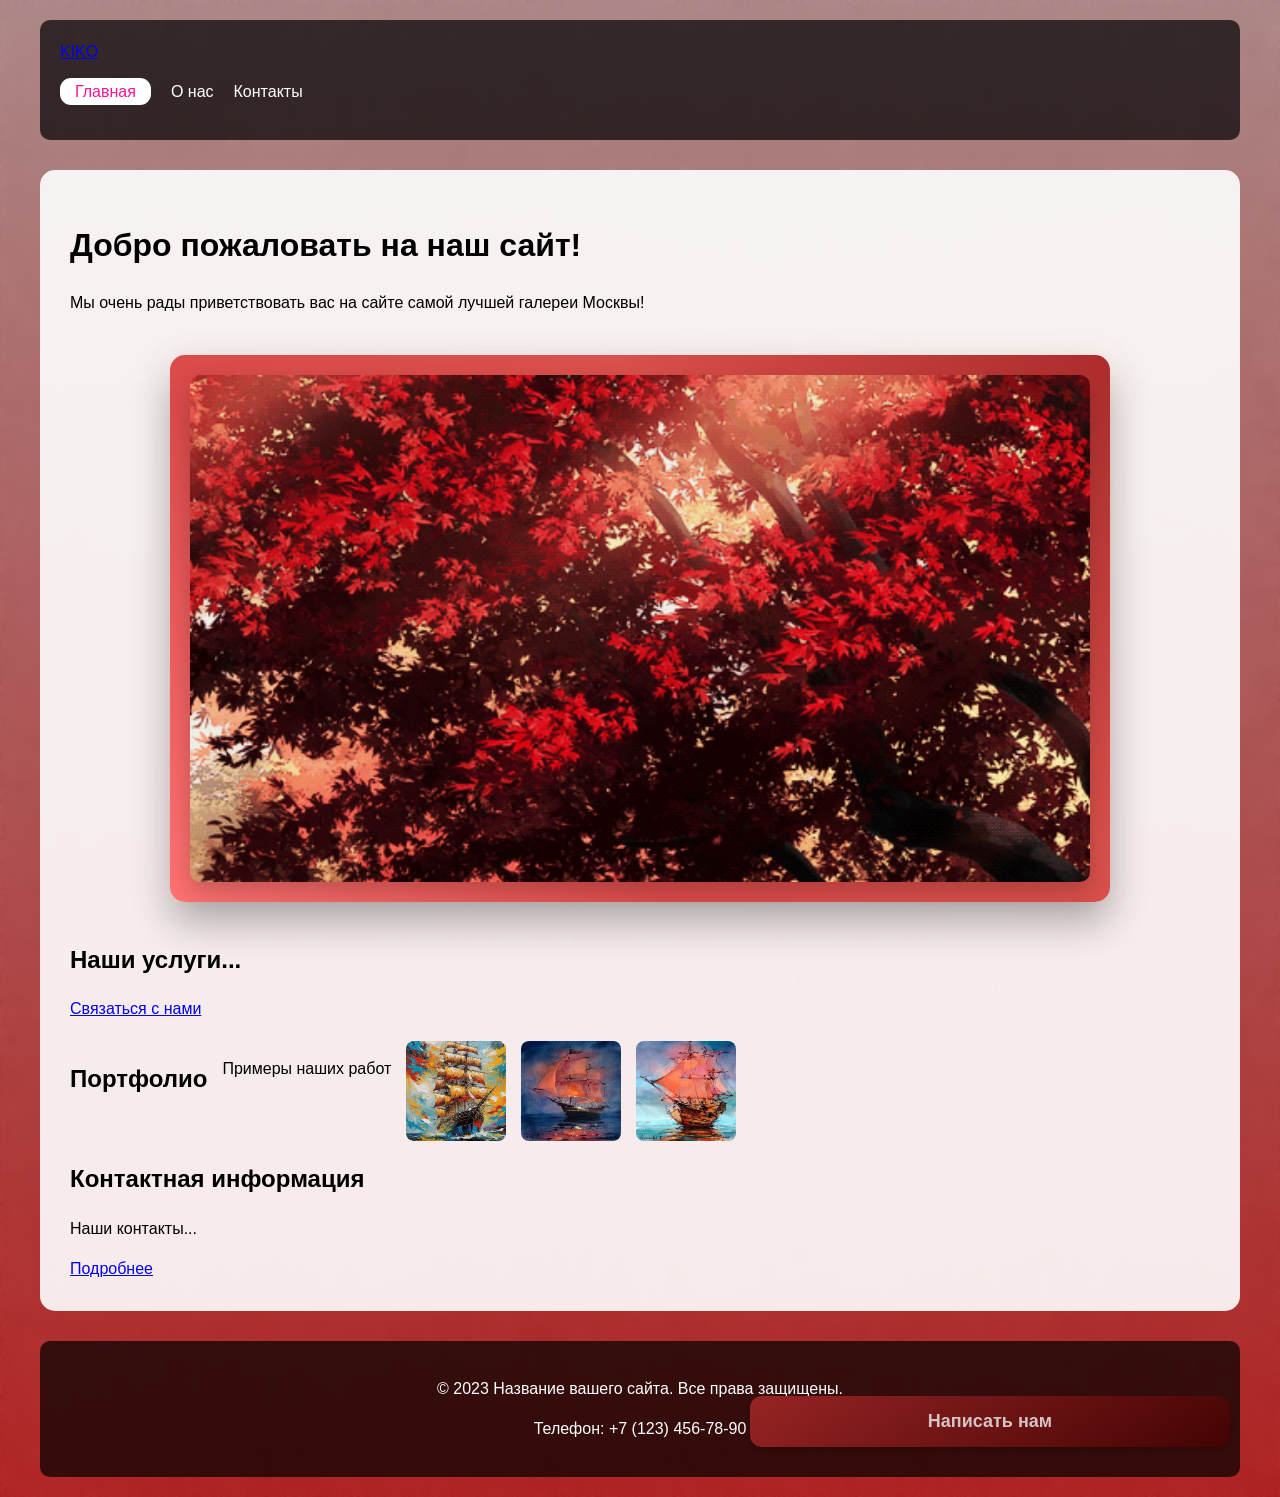
<file: src/index.html>
<!DOCTYPE html>
<html lang="ru">
<head>
    <meta charset="UTF-8">
    <meta name="viewport" content="width=device-width, initial-scale=1.0">
    <title>Художественная галерея</title>
    <meta name="description" content="Краткое описание главной страницы вашего сайта">
    <link rel="icon" href="../assets/favicon.ico" type="image/x-icon">
    <link rel="stylesheet" href="style.css">
    <script src="main.js" defer></script>
    <style>
        /* Общие стили */
        body {
            background:
                linear-gradient(rgba(180, 133, 133, 0.8), rgba(184, 10, 10, 0.8)),
                url('../assets/7004-20-oboykin-euro-decor-bond.jpg');
            background-size: cover;
            backdrop-filter: blur(5px);
            margin: 0;
            padding: 20px;
            min-height: 100vh;
            font-family: Arial, sans-serif;
            display: block; 
        }

        /* Контейнер для контента */
        .content-wrapper {
            max-width: 1200px;
            margin: 0 auto;
            position: relative;
        }

        /* Стили для гифки */
        .gif-container {
            position: relative;
            padding: 20px;
            background: linear-gradient(45deg, #ff7272, #db4b4b, #da504b, #ad2c2c);
            border-radius: 15px;
            animation: borderAnimation 3s infinite alternate;
            box-shadow: 0 20px 40px rgba(0,0,0,0.3);
            margin: 40px auto; /* Центрирование */
            width: fit-content; /* Ширина по содержимому */
            max-width: 100%;
        }

        .gif-container::before {
            content: '';
            position: absolute;
            top: -5px;
            left: -5px;
            right: -5px;
            bottom: -5px;
            background: linear-gradient(45deg, #ff6b6b, #cd4e4e, #c42d2d, #ff8843);
            border-radius: 20px;
            z-index: -1;
            animation: borderAnimation 3s infinite alternate-reverse;
            filter: blur(10px);
            opacity: 0.7;
        }

        .gif-container img {
            display: block;
            width: 900px;
            height: 400px;
            border-radius: 10px;
            box-shadow: 0 10px 25px rgba(0,0,0,0.2);
            object-fit: cover;
            max-width: 100%; 
            height: auto; 
        }

        @keyframes borderAnimation {
            0% { background-position: 0% 50%; }
            100% { background-position: 100% 50%; }
        }

        /* Кнопка "Написать нам" */
        #openDialog {
            border: 3px solid #000000;
            background: linear-gradient(145deg, #972424, #430303);
            color: rgb(213, 196, 196);
            padding: 15px 30px;
            font-size: 18px;
            font-weight: bold;
            border-radius: 12px;
            cursor: pointer;
            transition: all 0.3s ease;
            box-shadow: 0 4px 8px rgba(0,0,0,0.2);
            position: fixed;
            bottom: 50px;
            right: 50px;
            z-index: 1000;
            border: none; 
        }

        #openDialog:hover {
            transform: translateY(-2px);
            box-shadow: 0 6px 12px rgba(0,0,0,0.3);
        }

        /* Диалоговое окно */
        dialog {
            border: 1px solid #bc8080;
            border-radius: 8px;
            padding: 20px;
            max-width: 500px;
        }

        label {
            display: block;
            margin-top: 10px;
        }

        input, select, textarea {
            width: 100%;
            padding: 8px;
            margin-top: 5px;
            box-sizing: border-box;
        }
        
        .form-actions {
            margin-top: 20px;
            text-align: right;
        }
        
        button {
            margin-left: 10px;
        }

    
        header {
            background: rgba(0, 0, 0, 0.7);
            padding: 20px;
            border-radius: 10px;
            margin-bottom: 30px;
            color: white;
        }

        nav ul {
            list-style: none;
            padding: 0;
            display: flex;
            gap: 20px;
        }

        nav a {
            color: white;
            text-decoration: none;
        }

        /* Основной контент */
        main {
            background: rgba(255, 255, 255, 0.9);
            padding: 30px;
            border-radius: 15px;
            margin-bottom: 30px;
        }

        /* Галерея изображений */
        #portfolio {
            display: flex;
            gap: 15px;
            flex-wrap: wrap;
            margin: 20px 0;
        }

        #portfolio img {
            border-radius: 8px;
            transition: transform 0.3s ease;
        }

        #portfolio img:hover {
            transform: scale(1.05);
        }

        /* Подвал */
        footer {
            background: rgba(0, 0, 0, 0.7);
            color: white;
            padding: 20px;
            border-radius: 10px;
            text-align: center;
        }
        
        @media (max-width: 1000px) {
            .gif-container img {
                width: 100%;
                height: auto;
                max-height: 300px;
            }
        }

        @media (max-width: 768px) {
            body {
                padding: 10px;
            }
            
            .gif-container {
                padding: 15px;
                margin: 20px auto;
            }
            
            #openDialog {
                bottom: 20px;
                right: 20px;
                padding: 12px 25px;
                font-size: 16px;
            }
            
            nav ul {
                flex-direction: column;
                gap: 10px;
            }
        }
    </style>
</head>
<body>
    <div class="content-wrapper">
        <!-- Шапка сайта -->
        <header>
            <a href="/">KIKO</a>
            <!-- Главное меню навигации -->
            <nav>
                <ul>
                    <li><a href="index.html" class="activePage">Главная</a></li>
                    <li><a href="about.html">О нас</a></li>
                    <li><a href="contacts.html">Контакты</a></li>
                </ul>
            </nav>
        </header>

        <!-- Уникальное основное содержимое страницы -->
        <main>
            <h1>Добро пожаловать на наш сайт!</h1>
            <p>Мы очень рады приветствовать вас на сайте самой лучшей галереи Москвы!</p>

            <!-- Контейнер для гифки -->
            <div class="gif-container">
                <img src="../assets/12.gif" alt="Анимированная гифка">
            </div>

            <!-- Секция 1 с якорем -->
            <section id="services">
                <h2>Наши услуги...</h2>
                <a href="contacts.html">Связаться с нами</a>
            </section>

            <!-- Секция 2 с якорем -->
            <section id="portfolio">
                <h2>Портфолио</h2>
                <p>Примеры наших работ</p>
                <img src="../assets/0c18c2de735d97ddba827c9c250bf5ca.webp" alt="First_ship" width="100" height="100">
                <img src="../assets/a47d85f44ce7c26d5cad3d6852cea6a7.webp" alt="Second_ship" width="100" height="100">
                <img src="../assets/i.webp" alt="Third_ship" width="100" height="100">
            </section>

            <!-- Секция 3 с якорем -->
            <section id="contacts">
                <h2>Контактная информация</h2>
                <p>Наши контакты...</p>
                <a href="contacts.html">Подробнее</a>
            </section>
        </main>

        <!-- Подвал сайта -->
        <footer>
            <p>&copy; 2023 Название вашего сайта. Все права защищены.</p>
            <p>Телефон: +7 (123) 456-78-90</p>
        </footer>
    </div>

    <!-- Кнопка и диалог -->
    <button id="openDialog" type="button">Написать нам</button>
    
    <dialog id="contactDialog" aria-labelledby="dialogTitle"> 
        <h2 id="dialogTitle">Обратная связь</h2> 
        <form id="contactForm" method="dialog" novalidate> 
            <label for="name">Имя</label> 
            <input id="name" name="name" type="text" required minlength="2" autocomplete="given-name"> 
            
            <label for="email">E-mail</label> 
            <input id="email" name="email" type="email" required autocomplete="email"> 
            
            <label for="phone">Телефон</label> 
            <input id="phone" name="phone" type="tel" inputmode="numeric" autocomplete="tel" 
                aria-describedby="phoneHelp" placeholder="+7 (___) ___-__-__" 
                required pattern="^\+7 \(\d{3}\) \d{3}-\d{2}-\d{2}$" pattern="[0-9]*" oninput="this.value = this.value.replace(/[eE+-]/g, '');" > 
            <small id="phoneHelp">Формат: +7 (900) 000-00-00</small>
            
            <label for="date">Дата</label> 
            <input id="date" name="date" type="date"> 
            
            <label for="topic">Тема</label> 
            <select id="topic" name="topic" required> 
                <option value="">Выберите тему</option> 
                <option>Вопрос</option> 
                <option>Заказ</option> 
            </select> 
            
            <label for="message">Сообщение</label> 
            <textarea id="message" name="message" rows="4" required></textarea> 
            
            <div class="form-actions"> 
                <button type="button" id="closeDialog">Закрыть</button> 
                <button type="submit">Отправить</button> 
            </div> 
        </form> 
    </dialog>

    <script>
        // Базовая логика для диалогового окна
        document.addEventListener('DOMContentLoaded', function() {
            const dialog = document.getElementById('contactDialog');
            const openButton = document.getElementById('openDialog');
            const closeButton = document.getElementById('closeDialog');
            const form = document.getElementById('contactForm');

            openButton.addEventListener('click', () => {
                dialog.showModal();
            });

            closeButton.addEventListener('click', () => {
                dialog.close();
            });

            form.addEventListener('submit', (e) => {
                e.preventDefault();
                alert('Форма отправлена!');
                dialog.close();
            });
        });
    </script>
</body>
</html>
</file>
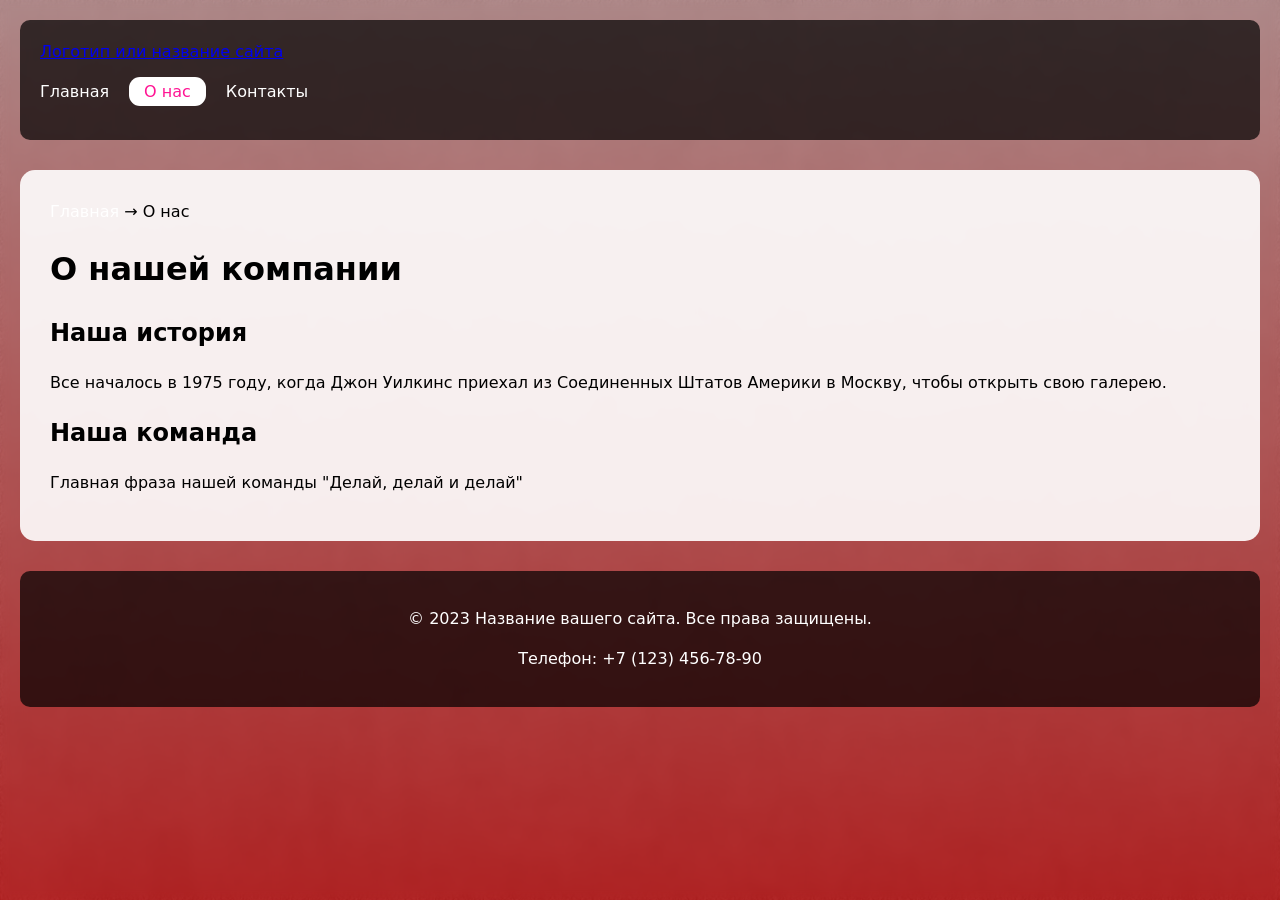
<file: src/about.html>
<!DOCTYPE html>
<html lang="ru">
<head>
    <meta charset="UTF-8">
    <meta name="viewport" content="width=device-width, initial-scale=1.0">
    <link rel="icon" href="assets/favicon.ico" type="image/x-icon">
    <title>О нас - Название вашего сайта</title>
    <meta name="description" content="Узнайте больше о нашей компании и истории">
    <link rel="stylesheet" href="style.css">
    <style>
        body {
            background:
                linear-gradient(rgba(180, 133, 133, 0.8), rgba(184, 10, 10, 0.8)),
                url('../assets/7004-20-oboykin-euro-decor-bond.jpg');
            background-size: cover;
            backdrop-filter: blur(5px);
            margin: 0;
            padding: 20px;
            min-height: 100vh;
        }

        .content-wrapper {
            max-width: 1200px;
            margin: 0 auto;
            position: relative;
        }

        header {
            background: rgba(0, 0, 0, 0.7);
            padding: 20px;
            border-radius: 10px;
            margin-bottom: 30px;
            color: white;
        }

        nav ul {
            list-style: none;
            padding: 0;
            display: flex;
            gap: 20px;
        }

        nav a {
            color: white;
            text-decoration: none;
        }

        
        main {
            background: rgba(255, 255, 255, 0.9);
            padding: 30px;
            border-radius: 15px;
            margin-bottom: 30px;
        }

        footer {
            background: rgba(0, 0, 0, 0.7);
            color: white;
            padding: 20px;
            border-radius: 10px;
            text-align: center;
        }
    </style>
</head>
<body>
    <header>
        <a href="/">Логотип или название сайта</a>
        <!-- Главное меню навигации -->
        <nav>
            <ul>
                <li><a href="index.html">Главная</a></li>
                <li><a href="about.html" class="activePage">О нас</a></li>
                <li><a href="contacts.html">Контакты</a></li>
            </ul>
        </nav>
    </header>

    <main>
        <!-- Простые "хлебные крошки" -->
        <nav aria-label="Хлебные крошки">
            <a href="index.html">Главная</a> →
            <span>О нас</span>
        </nav>

        <h1>О нашей компании</h1>
        <section>
            <h2>Наша история</h2>
            <p>Все началось в 1975 году, когда Джон Уилкинс приехал из Соединенных Штатов Америки в Москву, чтобы открыть свою галерею. </p>
        </section>
        <section>
            <h2>Наша команда</h2>
            <p>Главная фраза нашей команды "Делай, делай и делай"</p>
        </section>
    </main>

    <footer>
        <p>&copy; 2023 Название вашего сайта. Все права защищены.</p>
        <p>Телефон: +7 (123) 456-78-90</p>
    </footer>
</body>
</html>
</file>
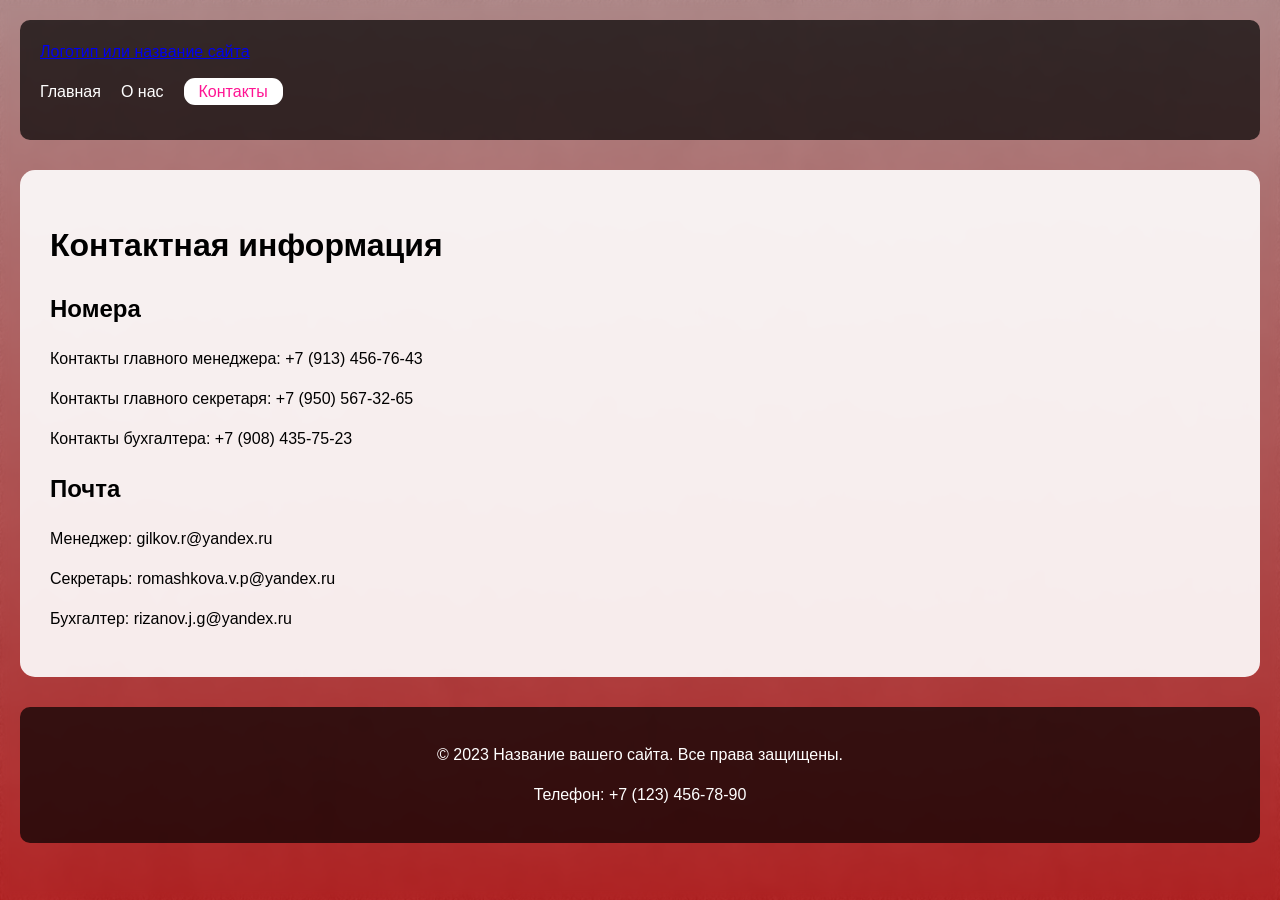
<file: src/contacts.html>
<!DOCTYPE html>
<html lang="ru">
<head>
    <meta charset="UTF-8">
    <meta name="viewport" content="width=device-width, initial-scale=1.0">
    <title>Как связаться с нами</title>
    <meta name="description" content="Краткое описание контактов нашего сайта">
    <link rel="icon" href="assets/favicon.ico" type="image/x-icon">
    <link rel="stylesheet" href="style.css">
    <style>
        body {
            background:
                linear-gradient(rgba(180, 133, 133, 0.8), rgba(184, 10, 10, 0.8)),
                url('../assets/7004-20-oboykin-euro-decor-bond.jpg');
            background-size: cover;
            backdrop-filter: blur(5px);
            margin: 0;
            padding: 20px;
            min-height: 100vh;
            font-family: Arial, sans-serif;
            display: block;
        }

        .content-wrapper {
            max-width: 1200px;
            margin: 0 auto;
            position: relative;
        }

        header {
            background: rgba(0, 0, 0, 0.7);
            padding: 20px;
            border-radius: 10px;
            margin-bottom: 30px;
            color: white;
        }

        nav ul {
            list-style: none;
            padding: 0;
            display: flex;
            gap: 20px;
        }

        nav a {
            color: white;
            text-decoration: none;
        }

        
        main {
            background: rgba(255, 255, 255, 0.9);
            padding: 30px;
            border-radius: 15px;
            margin-bottom: 30px;
        }

        footer {
            background: rgba(0, 0, 0, 0.7);
            color: white;
            padding: 20px;
            border-radius: 10px;
            text-align: center;
        }
    </style>
</head>
<body>
    <header>
        <a href="/">Логотип или название сайта</a>
        <!-- Главное меню навигации -->
        <nav>
            <ul>
                <li><a href="index.html">Главная</a></li>
                <li><a href="about.html">О нас</a></li>
                <li><a href="contacts.html" class="activePage"git >Контакты</a></li>
            </ul>
        </nav>
    </header>

    <main>
        <!-- Контакты -->
        <h1>Контактная информация</h1>
        <section id = "numbers">
            <h2>Номера</h2>
            <p>Контакты главного менеджера: +7 (913) 456-76-43</p>
            <p>Контакты главного секретаря: +7 (950) 567-32-65</p>
            <p>Контакты бухгалтера: +7 (908) 435-75-23</p>
        </section>
        <section id = "emails">
            <h2>Почта</h2>
            <p>Менеджер: gilkov.r@yandex.ru</p>
            <p>Секретарь: romashkova.v.p@yandex.ru</p>
            <p>Бухгалтер: rizanov.j.g@yandex.ru</p>
        </section>
    </main>

    <footer>
        <p>&copy; 2023 Название вашего сайта. Все права защищены.</p>
        <p>Телефон: +7 (123) 456-78-90</p>
    </footer>
</body>
</html>
</file>
<file: src/style.css>
/* БАЗА: читаемость и предсказуемость размеров */
* {
    box-sizing: border-box;
}

html,
body {
    margin: 0;
    padding: 0;
}

body {
    font-family: system-ui, -apple-system, 'Segoe UI', Roboto, Arial, sans-serif;
    line-height: 1.5;
}

/* /* Формы: размеры, отступы, визуальный порядок */
label {
    display: block;
    margin: 0.5rem 0 0.25rem;
}

input,
select,
textarea,
button {
    width: 100%;
    max-width: 480px;
    padding: .5rem .75rem;
    border: 1px solid #c8c8c8;
    border-radius: 8px;
    background: #edb8b8;
}

/* Кнопка по умолчанию */
button,
[type="submit"] {
    background: #242424;
    color: #fff;
    border: 3px solid #333;
    cursor: pointer;
    padding: 10px 20px;
}

/* Состояния: клавиатура/мышь/ошибки */
:where(input, select, textarea, button):focus-visible {
    outline: 2px solid #777;
    outline-offset: 2px;
}

button:hover {
    filter: brightness(0.95);
}

:disabled,
[aria-disabled="true"] {
    opacity: .6;
    cursor: not-allowed;
}

/* Подсветка ошибочных полей (установите aria-invalid="true") */
[aria-invalid="true"] {
    border-color: #b00020;
}

dialog {
    padding: 1.25rem;
    border: none;
    border-radius: 12px;
}

dialog::backdrop {
    background: rgba(0, 0, 0, .5);
}

.form-actions {
    display: flex;
    gap: .5rem;
    margin-top: 1rem;
}

:root {
    color-scheme: light;
}

body.theme-dark {
    color-scheme: dark;
}

.activePage {
    color: deeppink;
    background-color: white;
    padding: 5px 15px;
    border-radius: 11px;
}
</file>
